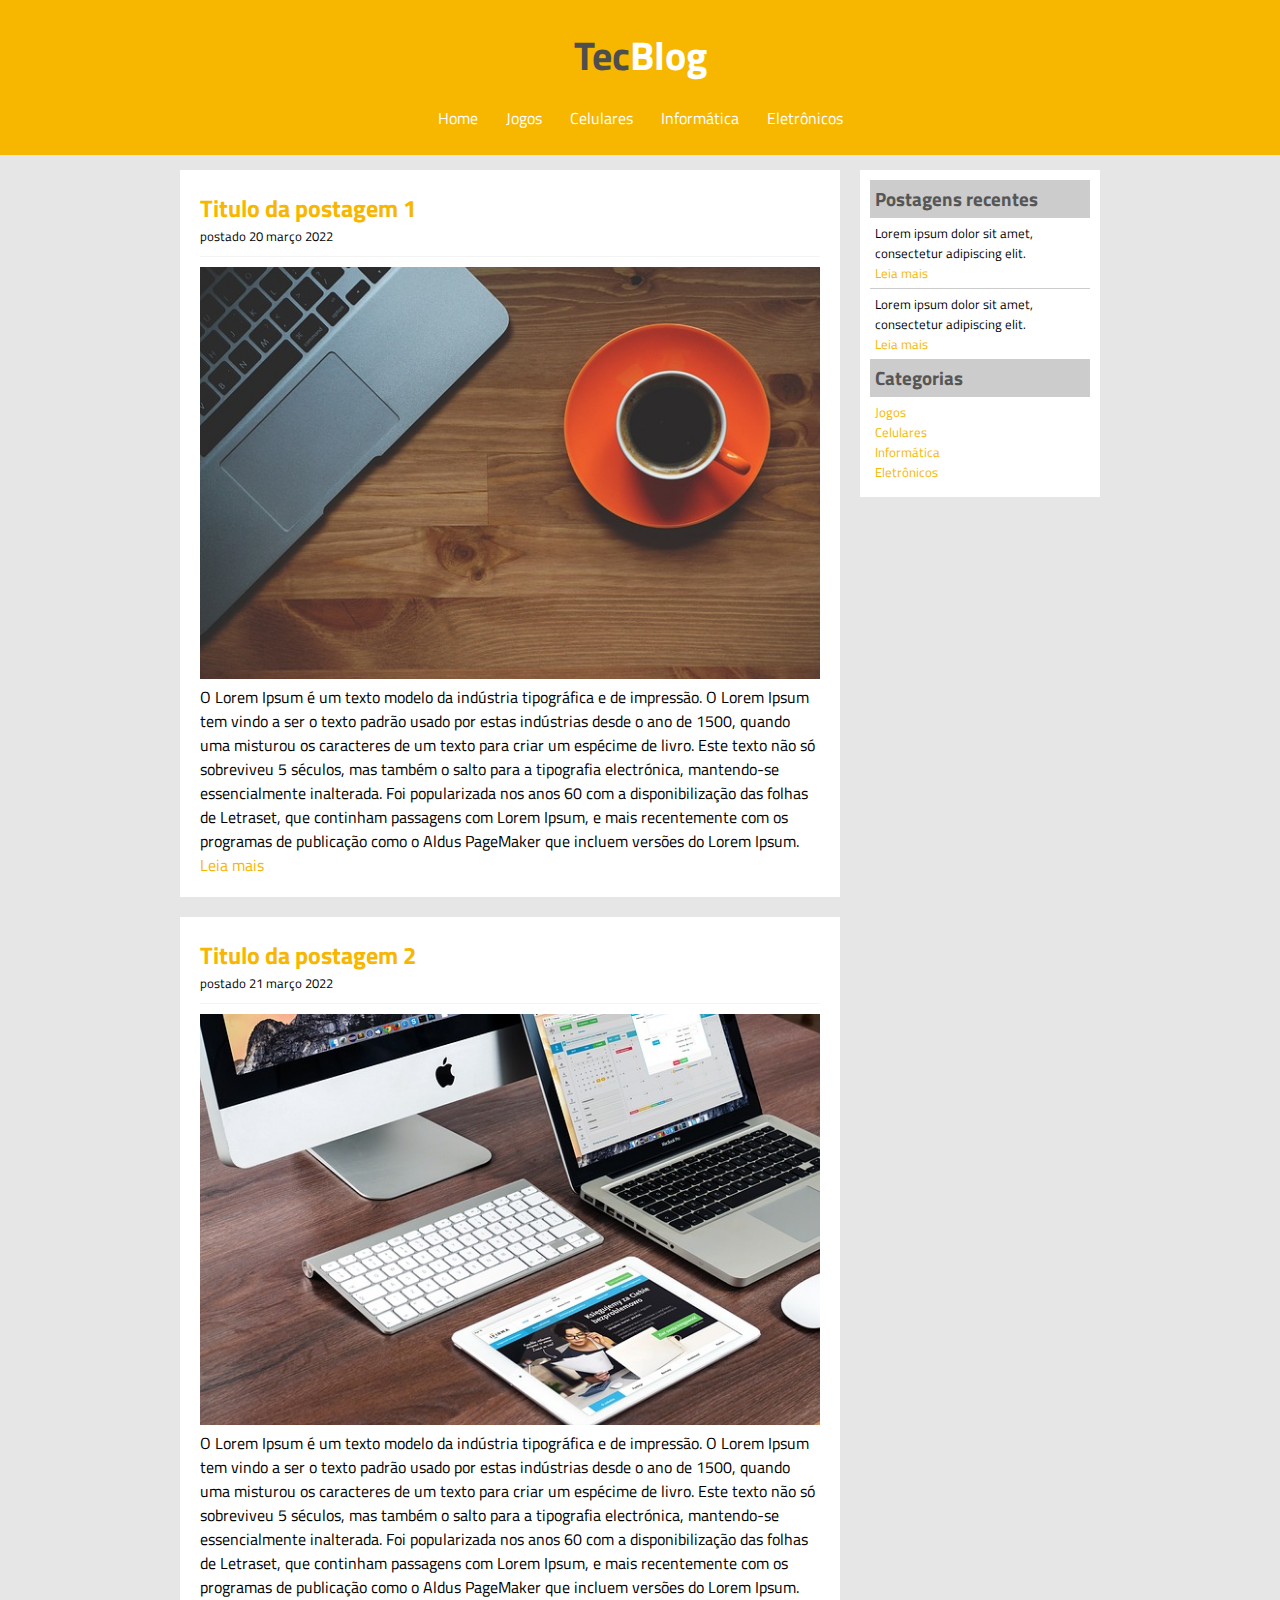
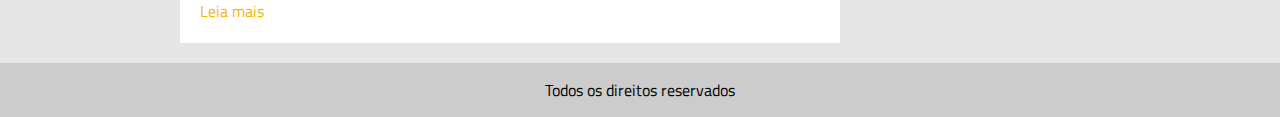
<file: index.html>
<!DOCTYPE html>
<html lang="pt-br">
<head>
    <meta charset="UTF-8">
    <meta name="viewport" content="width=device-width, initial-scale=1.0">
    <link rel="stylesheet" type="text/css" href="./css/style.css">
    <title>TecBlog - O seu Blog de Tecnologia</title>
</head>
<body>
    <div id="cabecalho">
        <div id="logo">
            <h1>Tec<span class="branco">Blog</span></h1>
        </div>
        <div id="area-menu">
            <a href="index.html">Home</a>
            <a href="jogos.html">Jogos</a>
            <a href="celulares.html">Celulares</a>
            <a href="informatica.html">Informática</a>
            <a href="eletronicos.html">Eletrônicos</a>
        </div>
    </div>

    <div id="area-principal">
        <div id="area-postagens">
            <!-- abertura postagem -->
            <div class="postagem">
                <h2>Titulo da postagem 1</h2>
                <span class="data-postagem">postado 20 março 2022</span>
                <img width="620px" src="./Assets/imagem1.jpg">
                <p>
                    O Lorem Ipsum é um texto modelo da indústria tipográfica e de impressão. O Lorem Ipsum tem vindo a ser o texto padrão usado por estas indústrias desde o ano de 1500, quando uma misturou os caracteres de um texto para criar um espécime de livro. Este texto não só sobreviveu 5 séculos, mas também o salto para a tipografia electrónica, mantendo-se essencialmente inalterada. Foi popularizada nos anos 60 com a disponibilização das folhas de Letraset, que continham passagens com Lorem Ipsum, e mais recentemente com os programas de publicação como o Aldus PageMaker que incluem versões do Lorem Ipsum.
                </p>
                <a href="">Leia mais</a>
            </div><!--// Fechamento postagem -->
            <!-- abertura postagem -->
            <div class="postagem">
                <h2>Titulo da postagem 2</h2>
                <span class="data-postagem">postado 21 março 2022</span>
                <img width="620px" src="./Assets/imagem2.jpg">
                <p>
                    O Lorem Ipsum é um texto modelo da indústria tipográfica e de impressão. O Lorem Ipsum tem vindo a ser o texto padrão usado por estas indústrias desde o ano de 1500, quando uma misturou os caracteres de um texto para criar um espécime de livro. Este texto não só sobreviveu 5 séculos, mas também o salto para a tipografia electrónica, mantendo-se essencialmente inalterada. Foi popularizada nos anos 60 com a disponibilização das folhas de Letraset, que continham passagens com Lorem Ipsum, e mais recentemente com os programas de publicação como o Aldus PageMaker que incluem versões do Lorem Ipsum.
                </p>
                <a href="">Leia mais</a>
            </div><!--// Fechamento postagem -->
        </div>
        <div id="area-lateral">
            <div class="conteudo-lateral">
                <h3>Postagens recentes</h3>
                <div class="postagem-lateral">
                    <p>
                        Lorem ipsum dolor sit amet, consectetur adipiscing elit.
                    </p>
                    <a href="">Leia mais</a>
                </div>
                <div class="postagem-lateral" style="border-bottom:none;">
                    <p>
                        Lorem ipsum dolor sit amet, consectetur adipiscing elit.
                    </p>
                    <a href="">Leia mais</a>
                </div>
                <h3>Categorias</h3>
                <div class="postagem-lateral" style="border-bottom:none;">
                    <a href="jogos.html">Jogos</a><br>
                    <a href="celulares.html">Celulares</a><br>
                    <a href="informatica.html">Informática</a><br>
                    <a href="eletronicos.html">Eletrônicos</a>
                    
                </div>
                </div>
            </div>
        </div>

        <footer>
            Todos os direitos reservados
        </footer>
    </div>

</body>
</html>
</file>
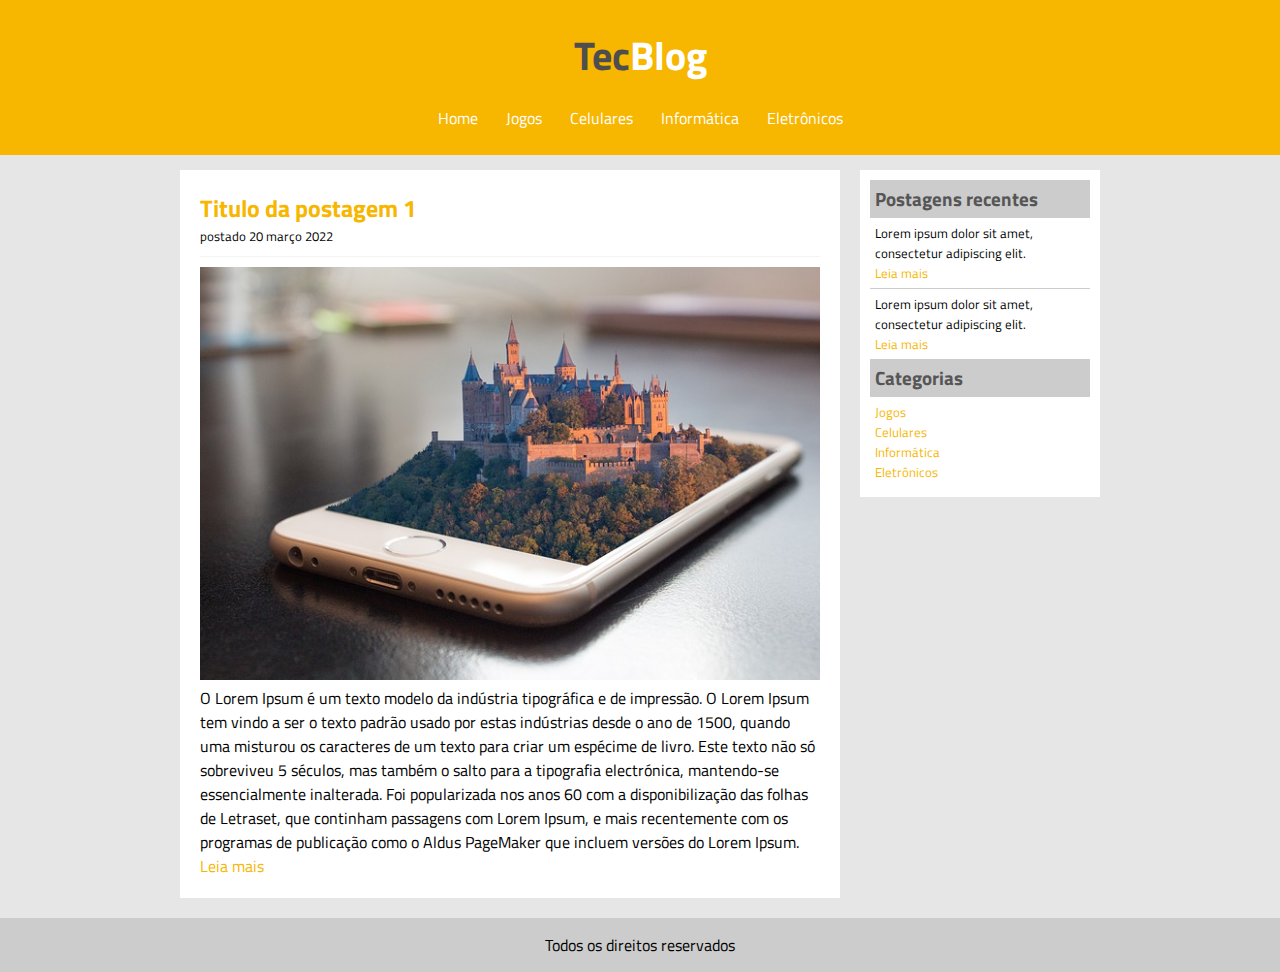
<file: celulares.html>
<!DOCTYPE html>
<html lang="pt-br">
<head>
    <meta charset="UTF-8">
    <meta name="viewport" content="width=device-width, initial-scale=1.0">
    <link rel="stylesheet" type="text/css" href="./css/style.css">
    <title>TecBlog - O seu Blog de Tecnologia</title>
</head>
<body>
    <div id="cabecalho">
        <div id="logo">
            <h1>Tec<span class="branco">Blog</span></h1>
        </div>
        <div id="area-menu">
            <a href="index.html">Home</a>
            <a href="jogos.html">Jogos</a>
            <a href="celulares.html">Celulares</a>
            <a href="informatica.html">Informática</a>
            <a href="eletronicos.html">Eletrônicos</a>
        </div>
    </div>

    <div id="area-principal">
        <div id="area-postagens">
            <!-- abertura postagem -->
            <div class="postagem">
                <h2>Titulo da postagem 1</h2>
                <span class="data-postagem">postado 20 março 2022</span>
                <img width="620px" src="./Assets/imagem3.jpg">
                <p>
                    O Lorem Ipsum é um texto modelo da indústria tipográfica e de impressão. O Lorem Ipsum tem vindo a ser o texto padrão usado por estas indústrias desde o ano de 1500, quando uma misturou os caracteres de um texto para criar um espécime de livro. Este texto não só sobreviveu 5 séculos, mas também o salto para a tipografia electrónica, mantendo-se essencialmente inalterada. Foi popularizada nos anos 60 com a disponibilização das folhas de Letraset, que continham passagens com Lorem Ipsum, e mais recentemente com os programas de publicação como o Aldus PageMaker que incluem versões do Lorem Ipsum.
                </p>
                <a href="">Leia mais</a>
            </div><!--// Fechamento postagem -->           
        </div>
        <div id="area-lateral">
            <div class="conteudo-lateral">
                <h3>Postagens recentes</h3>
                <div class="postagem-lateral">
                    <p>
                        Lorem ipsum dolor sit amet, consectetur adipiscing elit.
                    </p>
                    <a href="">Leia mais</a>
                </div>
                <div class="postagem-lateral" style="border-bottom:none;">
                    <p>
                        Lorem ipsum dolor sit amet, consectetur adipiscing elit.
                    </p>
                    <a href="">Leia mais</a>
                </div>
                <h3>Categorias</h3>
                <div class="postagem-lateral" style="border-bottom:none;">
                    <a href="jogos.html">Jogos</a><br>
                    <a href="celulares.html">Celulares</a><br>
                    <a href="informatica.html">Informática</a><br>
                    <a href="eletronicos.html">Eletrônicos</a>
                    
                </div>
                </div>
            </div>
        </div>

        <footer>
            Todos os direitos reservados
        </footer>
    </div>

</body>
</html>
</file>
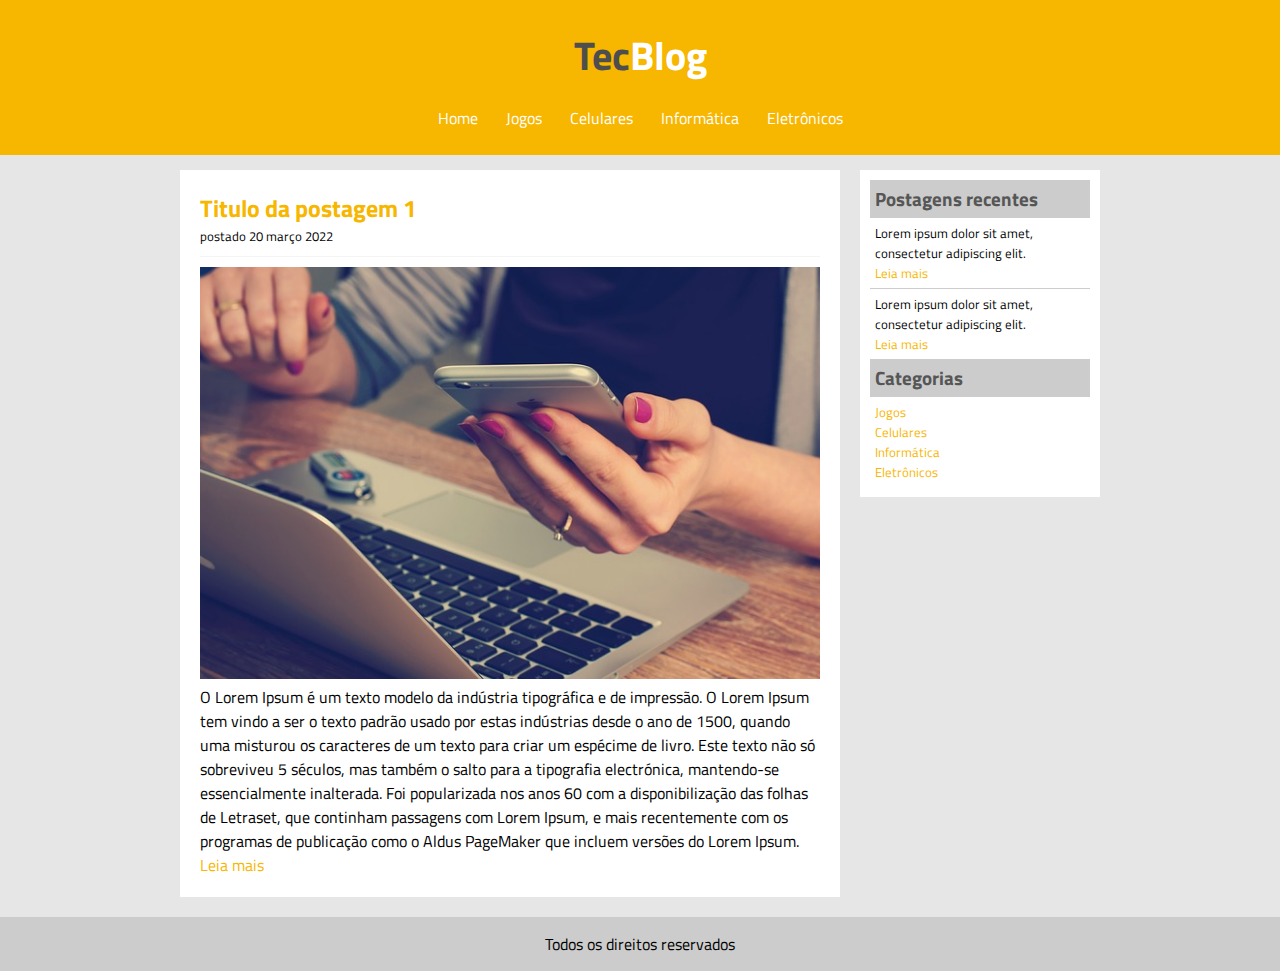
<file: eletronicos.html>
<!DOCTYPE html>
<html lang="pt-br">
<head>
    <meta charset="UTF-8">
    <meta name="viewport" content="width=device-width, initial-scale=1.0">
    <link rel="stylesheet" type="text/css" href="./css/style.css">
    <title>TecBlog - O seu Blog de Tecnologia</title>
</head>
<body>
    <div id="cabecalho">
        <div id="logo">
            <h1>Tec<span class="branco">Blog</span></h1>
        </div>
        <div id="area-menu">
            <a href="index.html">Home</a>
            <a href="jogos.html">Jogos</a>
            <a href="celulares.html">Celulares</a>
            <a href="informatica.html">Informática</a>
            <a href="eletronicos.html">Eletrônicos</a>
        </div>
    </div>

    <div id="area-principal">
        <div id="area-postagens">
            <!-- abertura postagem -->
            <div class="postagem">
                <h2>Titulo da postagem 1</h2>
                <span class="data-postagem">postado 20 março 2022</span>
                <img width="620px" src="./Assets/imagem4.jpg">
                <p>
                    O Lorem Ipsum é um texto modelo da indústria tipográfica e de impressão. O Lorem Ipsum tem vindo a ser o texto padrão usado por estas indústrias desde o ano de 1500, quando uma misturou os caracteres de um texto para criar um espécime de livro. Este texto não só sobreviveu 5 séculos, mas também o salto para a tipografia electrónica, mantendo-se essencialmente inalterada. Foi popularizada nos anos 60 com a disponibilização das folhas de Letraset, que continham passagens com Lorem Ipsum, e mais recentemente com os programas de publicação como o Aldus PageMaker que incluem versões do Lorem Ipsum.
                </p>
                <a href="">Leia mais</a>
            </div><!--// Fechamento postagem -->
        </div>
        <div id="area-lateral">
            <div class="conteudo-lateral">
                <h3>Postagens recentes</h3>
                <div class="postagem-lateral">
                    <p>
                        Lorem ipsum dolor sit amet, consectetur adipiscing elit.
                    </p>
                    <a href="">Leia mais</a>
                </div>
                <div class="postagem-lateral" style="border-bottom:none;">
                    <p>
                        Lorem ipsum dolor sit amet, consectetur adipiscing elit.
                    </p>
                    <a href="">Leia mais</a>
                </div>
                <h3>Categorias</h3>
                <div class="postagem-lateral" style="border-bottom:none;">
                    <a href="jogos.html">Jogos</a><br>
                    <a href="celulares.html">Celulares</a><br>
                    <a href="informatica.html">Informática</a><br>
                    <a href="eletronicos.html">Eletrônicos</a>
                    
                </div>
                </div>
            </div>
        </div>

        <footer>
            Todos os direitos reservados
        </footer>
    </div>

</body>
</html>
</file>
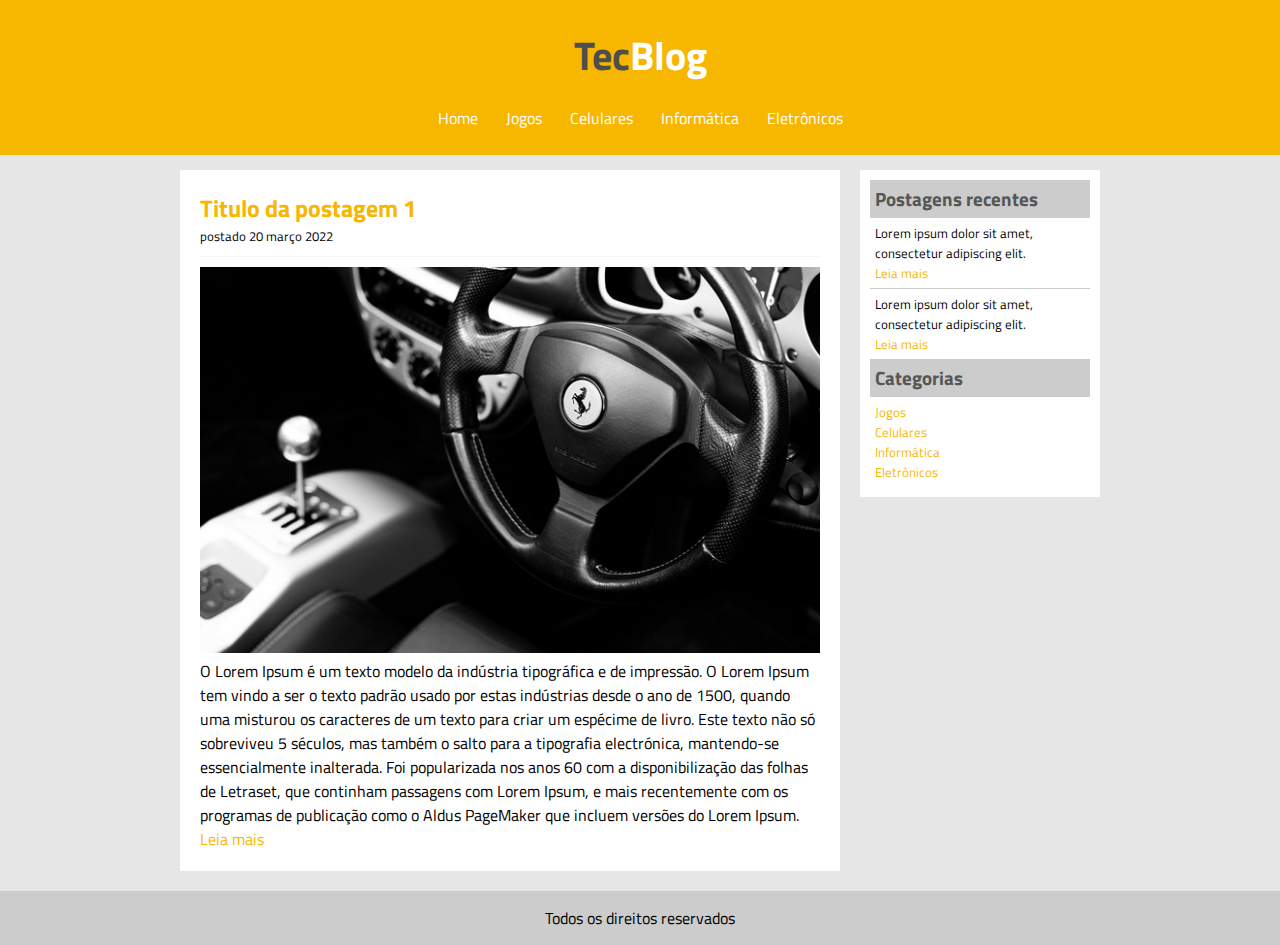
<file: informatica.html>
<!DOCTYPE html>
<html lang="pt-br">
<head>
    <meta charset="UTF-8">
    <meta name="viewport" content="width=device-width, initial-scale=1.0">
    <link rel="stylesheet" type="text/css" href="./css/style.css">
    <title>TecBlog - O seu Blog de Tecnologia</title>
</head>
<body>
    <div id="cabecalho">
        <div id="logo">
            <h1>Tec<span class="branco">Blog</span></h1>
        </div>
        <div id="area-menu">
            <a href="index.html">Home</a>
            <a href="jogos.html">Jogos</a>
            <a href="celulares.html">Celulares</a>
            <a href="informatica.html">Informática</a>
            <a href="eletronicos.html">Eletrônicos</a>
        </div>
    </div>

    <div id="area-principal">
        <div id="area-postagens">
            <!-- abertura postagem -->
            <div class="postagem">
                <h2>Titulo da postagem 1</h2>
                <span class="data-postagem">postado 20 março 2022</span>
                <img width="620px" src="./Assets/imagem5.jpg">
                <p>
                    O Lorem Ipsum é um texto modelo da indústria tipográfica e de impressão. O Lorem Ipsum tem vindo a ser o texto padrão usado por estas indústrias desde o ano de 1500, quando uma misturou os caracteres de um texto para criar um espécime de livro. Este texto não só sobreviveu 5 séculos, mas também o salto para a tipografia electrónica, mantendo-se essencialmente inalterada. Foi popularizada nos anos 60 com a disponibilização das folhas de Letraset, que continham passagens com Lorem Ipsum, e mais recentemente com os programas de publicação como o Aldus PageMaker que incluem versões do Lorem Ipsum.
                </p>
                <a href="">Leia mais</a>
            </div><!--// Fechamento postagem -->
        </div>
        <div id="area-lateral">
            <div class="conteudo-lateral">
                <h3>Postagens recentes</h3>
                <div class="postagem-lateral">
                    <p>
                        Lorem ipsum dolor sit amet, consectetur adipiscing elit.
                    </p>
                    <a href="">Leia mais</a>
                </div>
                <div class="postagem-lateral" style="border-bottom:none;">
                    <p>
                        Lorem ipsum dolor sit amet, consectetur adipiscing elit.
                    </p>
                    <a href="">Leia mais</a>
                </div>
                <h3>Categorias</h3>
                <div class="postagem-lateral" style="border-bottom:none;">
                    <a href="jogos.html">Jogos</a><br>
                    <a href="celulares.html">Celulares</a><br>
                    <a href="informatica.html">Informática</a><br>
                    <a href="eletronicos.html">Eletrônicos</a>
                    
                </div>
                </div>
            </div>
        </div>

        <footer>
            Todos os direitos reservados
        </footer>
    </div>

</body>
</html>
</file>
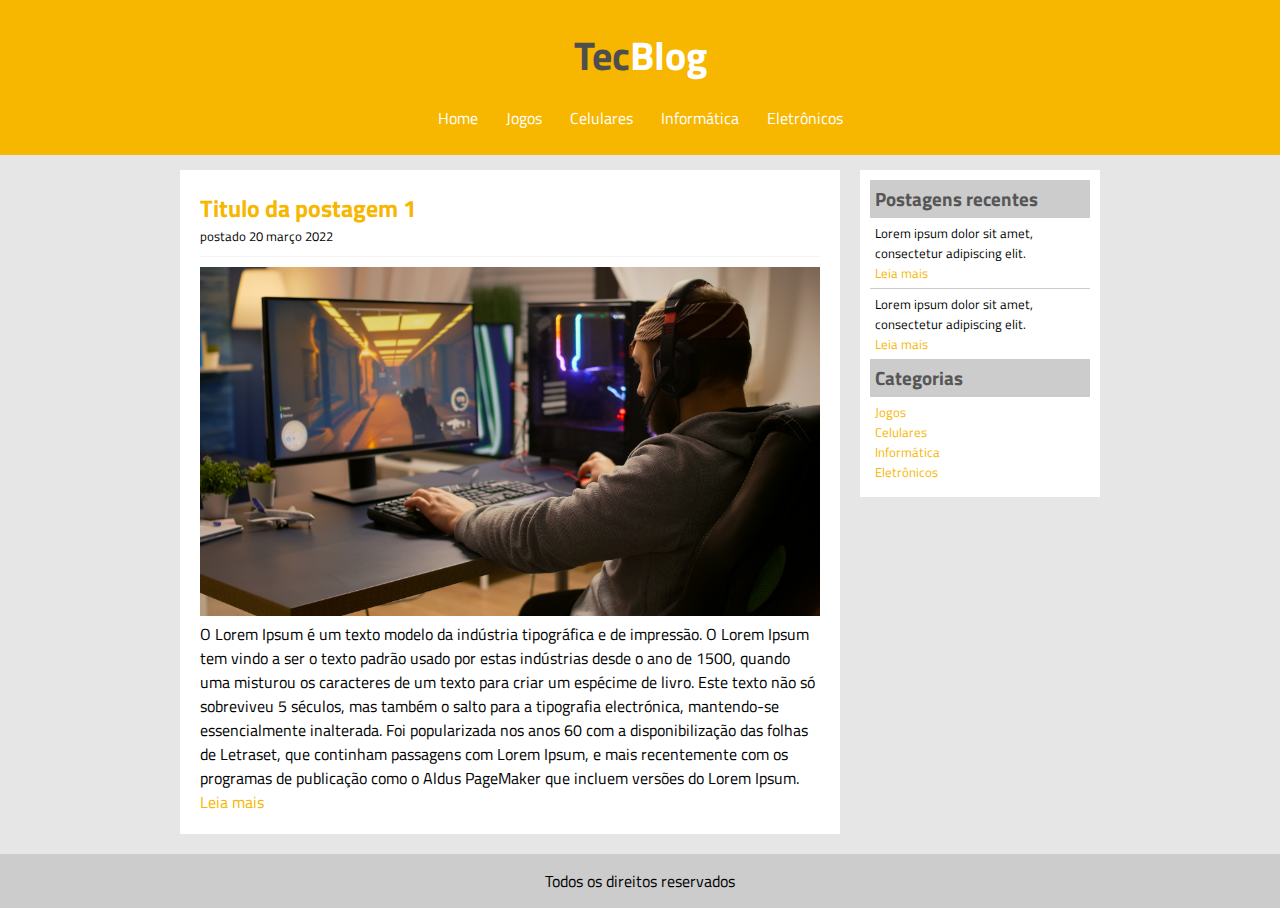
<file: jogos.html>
<!DOCTYPE html>
<html lang="pt-br">
<head>
    <meta charset="UTF-8">
    <meta name="viewport" content="width=device-width, initial-scale=1.0">
    <link rel="stylesheet" type="text/css" href="./css/style.css">
    <title>TecBlog - O seu Blog de Tecnologia</title>
</head>
<body>
    <div id="cabecalho">
        <div id="logo">
            <h1>Tec<span class="branco">Blog</span></h1>
        </div>
        <div id="area-menu">
            <a href="index.html">Home</a>
            <a href="jogos.html">Jogos</a>
            <a href="celulares.html">Celulares</a>
            <a href="informatica.html">Informática</a>
            <a href="eletronicos.html">Eletrônicos</a>
        </div>
    </div>

    <div id="area-principal">
        <div id="area-postagens">
            <!-- abertura postagem -->
            <div class="postagem">
                <h2>Titulo da postagem 1</h2>
                <span class="data-postagem">postado 20 março 2022</span>
                <img width="620px" src="./Assets/imagem6.jpg">
                <p>
                    O Lorem Ipsum é um texto modelo da indústria tipográfica e de impressão. O Lorem Ipsum tem vindo a ser o texto padrão usado por estas indústrias desde o ano de 1500, quando uma misturou os caracteres de um texto para criar um espécime de livro. Este texto não só sobreviveu 5 séculos, mas também o salto para a tipografia electrónica, mantendo-se essencialmente inalterada. Foi popularizada nos anos 60 com a disponibilização das folhas de Letraset, que continham passagens com Lorem Ipsum, e mais recentemente com os programas de publicação como o Aldus PageMaker que incluem versões do Lorem Ipsum.
                </p>
                <a href="">Leia mais</a>
            </div><!--// Fechamento postagem -->
        </div>
        <div id="area-lateral">
            <div class="conteudo-lateral">
                <h3>Postagens recentes</h3>
                <div class="postagem-lateral">
                    <p>
                        Lorem ipsum dolor sit amet, consectetur adipiscing elit.
                    </p>
                    <a href="">Leia mais</a>
                </div>
                <div class="postagem-lateral" style="border-bottom:none;">
                    <p>
                        Lorem ipsum dolor sit amet, consectetur adipiscing elit.
                    </p>
                    <a href="">Leia mais</a>
                </div>
                <h3>Categorias</h3>
                <div class="postagem-lateral" style="border-bottom:none;">
                    <a href="jogos.html">Jogos</a><br>
                    <a href="celulares.html">Celulares</a><br>
                    <a href="informatica.html">Informática</a><br>
                    <a href="eletronicos.html">Eletrônicos</a>
                    
                </div>
                </div>
            </div>
        </div>

        <footer>
            Todos os direitos reservados
        </footer>
    </div>

</body>
</html>
</file>
<file: css/style.css>
@import url('https://fonts.googleapis.com/css2?family=Titillium+Web:wght@700&display=swap');
*{
    padding: 0;
    margin: 0;
}
body{
    font-size: 1em;
    font-family: "Titillium Web", sans-serif;
    background: #e6e6e6;
}
/* Layout */
#cabecalho{
    background-color: #f7b600;
    padding: 15px;
    text-align: center;
}
#logo, #area-menu{
    padding: 10px;
}
#area-principal{
    width: 920px;
    margin: 0 auto;
    padding: 15px;
}
#area-postagens{
    width: 660px;
    float: left;
}
#area-lateral{
    width: 240px;
    float: right;
}
.postagem{
    padding: 20px;
    margin-bottom: 20px;
    background: white;
}
.conteudo-lateral{
    background: white;
    padding: 10px;
    margin-bottom: 10px;
}
.postagem-lateral{
    font-size: 0.8em;
    padding: 5px;
    border-bottom: 1px solid #CCC;
}
footer{
    clear: both;
    text-align: center;
    padding: 15px;
    background: #CCC;
}
/* Formatação do menu */
a{
    text-decoration: none;
}
a:link, a:visited{
    color: #f7b600;
}
a:hover{
    text-decoration: underline;
}
#cabecalho a:link,#cabecalho a:visited{
    color: white;
    padding: 8px 12px;
}
#cabecalho a:hover{
    color: #f7b600;
    background: #fff;
    text-decoration: none;
}
/* Formatações em geral */
h1{
    color: #4e4e4e;
    font-size: 2.5em;
}
h2{
    color: #f7b600
}
h3{
    color: #565656;
    background: #CCC;
    padding: 5px;
}
.branco{
    color: white;
}
.data-postagem{
    font-size: 0.8em;
    border-bottom: 1px solid #f4f4f4;
    padding-bottom: 10px;
    margin-bottom: 10px;
    display: block;
}
</file>
